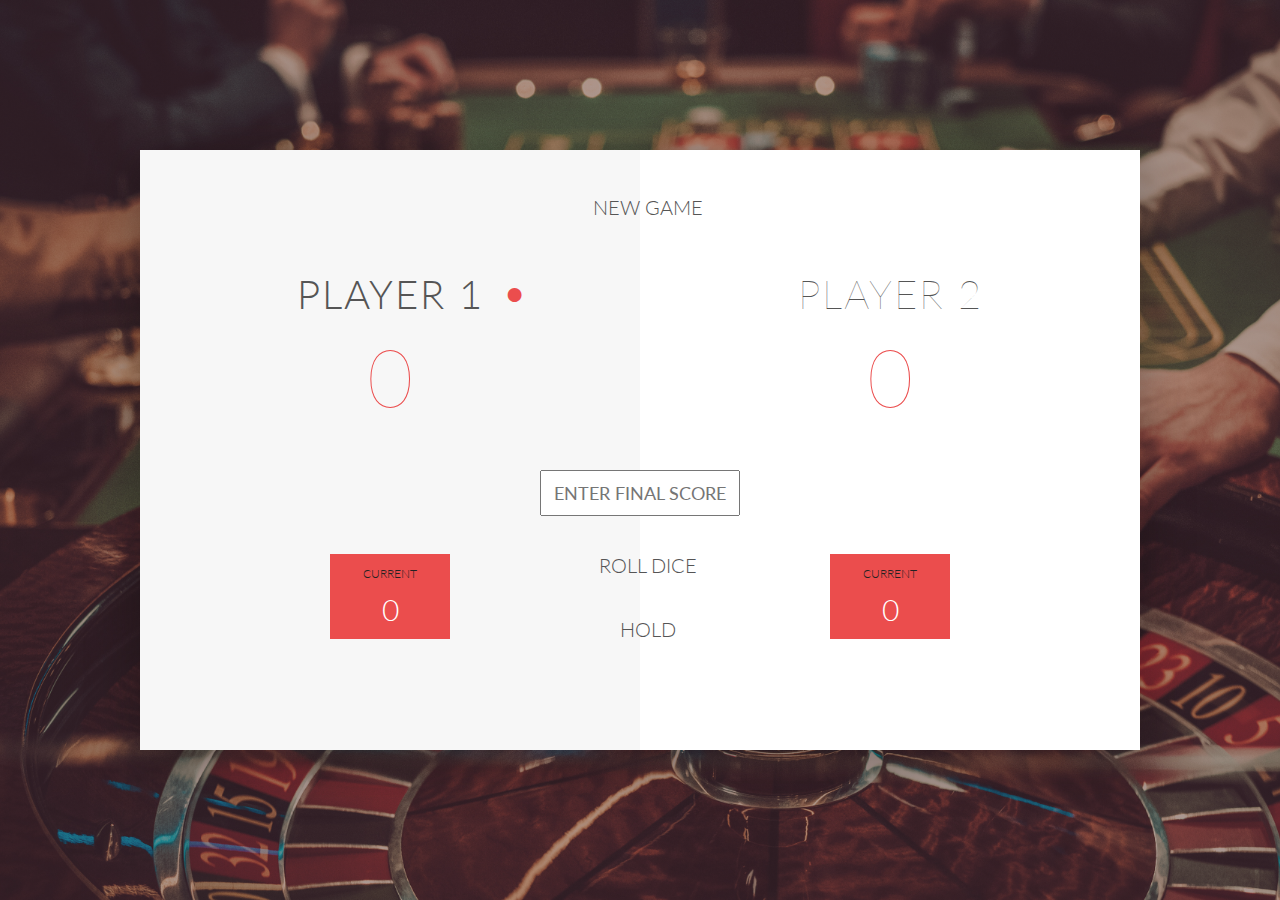
<file: index.html>
<!DOCTYPE html>
<html lang="en">
    <head>
        <meta charset="UTF-8">
        <link href="https://fonts.googleapis.com/css?family=Lato:100,300,600" rel="stylesheet" type="text/css">
        <link href="http://code.ionicframework.com/ionicons/2.0.1/css/ionicons.min.css" rel="stylesheet" type="text/css">
        <link type="text/css" rel="stylesheet" href="style.css">
        
        <title>Pig Game</title>
    </head>

    <body>
        <div class="wrapper clearfix">
            <div class="player-0-panel active">
                <div class="player-name" id="name-0">Player 1</div>
                <div class="player-score" id="score-0">45</div>
                <div class="player-current-box">
                    <div class="player-current-label">Current</div>
                    <div class="player-current-score" id="current-0">11</div>
                </div>
            </div>
            
            <div class="player-1-panel">
                <div class="player-name" id="name-1">Player 2</div>
                <div class="player-score" id="score-1">72</div>
                <div class="player-current-box">
                    <div class="player-current-label">Current</div>
                    <div class="player-current-score" id="current-1">0</div>
                </div>
            </div>
            

            <button class="btn-new"><i class="ion-ios-plus-outline"></i>New game</button>
            <button class="btn-roll"><i class="ion-ios-loop"></i>Roll dice</button>
            <button class="btn-hold"><i class="ion-ios-download-outline"></i>Hold</button>

            <input type="text" class="final-score" placeholder="Enter Final Score">
  
            
            <img src="dice-5.png" alt="Dice" class="dice">
        </div>
        
        <script src="app.js"></script>
    </body>
</html>
</file>
<file: style.css>
/**********************************************
*** GENERAL
**********************************************/

.final-score{
    position: absolute;
    left: 50%;
    top: 320px;
    transform: translateX(-50%);
    color: #555;
    font-size: 18px;
    font-family: 'Lato';
    text-align: center;
    padding: 10px;
    width: 200px;
    text-transform: uppercase;
}

.final-score:focus { outline: none; }

* {
    margin: 0;
    padding: 0;
    box-sizing: border-box;
    
}

.clearfix::after {
    content: "";
    display: table;
    clear: both;
}

body {
    background-image: linear-gradient(rgba(62, 20, 20, 0.4), rgba(62, 20, 20, 0.4)), url(back.jpg);
    background-size: cover;
    background-position: center;
    font-family: Lato;
    font-weight: 300;
    position: relative;
    height: 100vh;
    color: #555;
}

.wrapper {
    width: 1000px;
    position: absolute;
    top: 50%;
    left: 50%;
    transform: translate(-50%, -50%);
    background-color: #fff;
    box-shadow: 0px 10px 50px rgba(0, 0, 0, 0.3);
    overflow: hidden;
}

.player-0-panel,
.player-1-panel {
    width: 50%;
    float: left;
    height: 600px;
    padding: 100px;
}



/**********************************************
*** PLAYERS
**********************************************/

.player-name {
    font-size: 40px;
    text-align: center;
    text-transform: uppercase;
    letter-spacing: 2px;
    font-weight: 100;
    margin-top: 20px;
    margin-bottom: 10px;
    position: relative;
}

.player-score {
    text-align: center;
    font-size: 80px;
    font-weight: 100;
    color: #EB4D4D;
    margin-bottom: 130px;
}   

.active { background-color: #f7f7f7; }
.active .player-name { font-weight: 300; }

.active .player-name::after {
    content: "\2022";
    font-size: 47px;
    position: absolute;
    color: #EB4D4D;
    top: -7px;
    right: 10px;
    
}

.player-current-box {
    background-color: #EB4D4D;
    color: #fff;
    width: 40%;
    margin: 0 auto;
    padding: 12px;
    text-align: center;
}

.player-current-label {
    text-transform: uppercase;
    margin-bottom: 10px;
    font-size: 12px;
    color: #222;
}

.player-current-score {
    font-size: 30px;
}

button {
    position: absolute;
    width: 200px;
    left: 50%;
    transform: translateX(-50%);
    color: #555;
    background: none;
    border: none;
    font-family: Lato;
    font-size: 20px;
    text-transform: uppercase;
    cursor: pointer;
    font-weight: 300;
    transition: background-color 0.3s, color 0.3s;
}

button:hover { font-weight: 600; }
button:hover i { margin-right: 20px; }

button:focus {
    outline: none;
}

i {
    color: #EB4D4D;
    display: inline-block;
    margin-right: 15px;
    font-size: 32px;
    line-height: 1;
    vertical-align: text-top;
    margin-top: -4px;
    transition: margin 0.3s;
}

.btn-new { top: 45px;}
.btn-roll { top: 403px;}
.btn-hold { top: 467px;}

.dice {
    position: absolute;
    left: 50%;
    top: 178px;
    transform: translateX(-50%);
    height: 100px;
    box-shadow: 0px 10px 60px rgba(0, 0, 0, 0.10);
}

.winner { background-color: #f7f7f7; }
.winner .player-name { font-weight: 300; color: #EB4D4D; }
</file>
